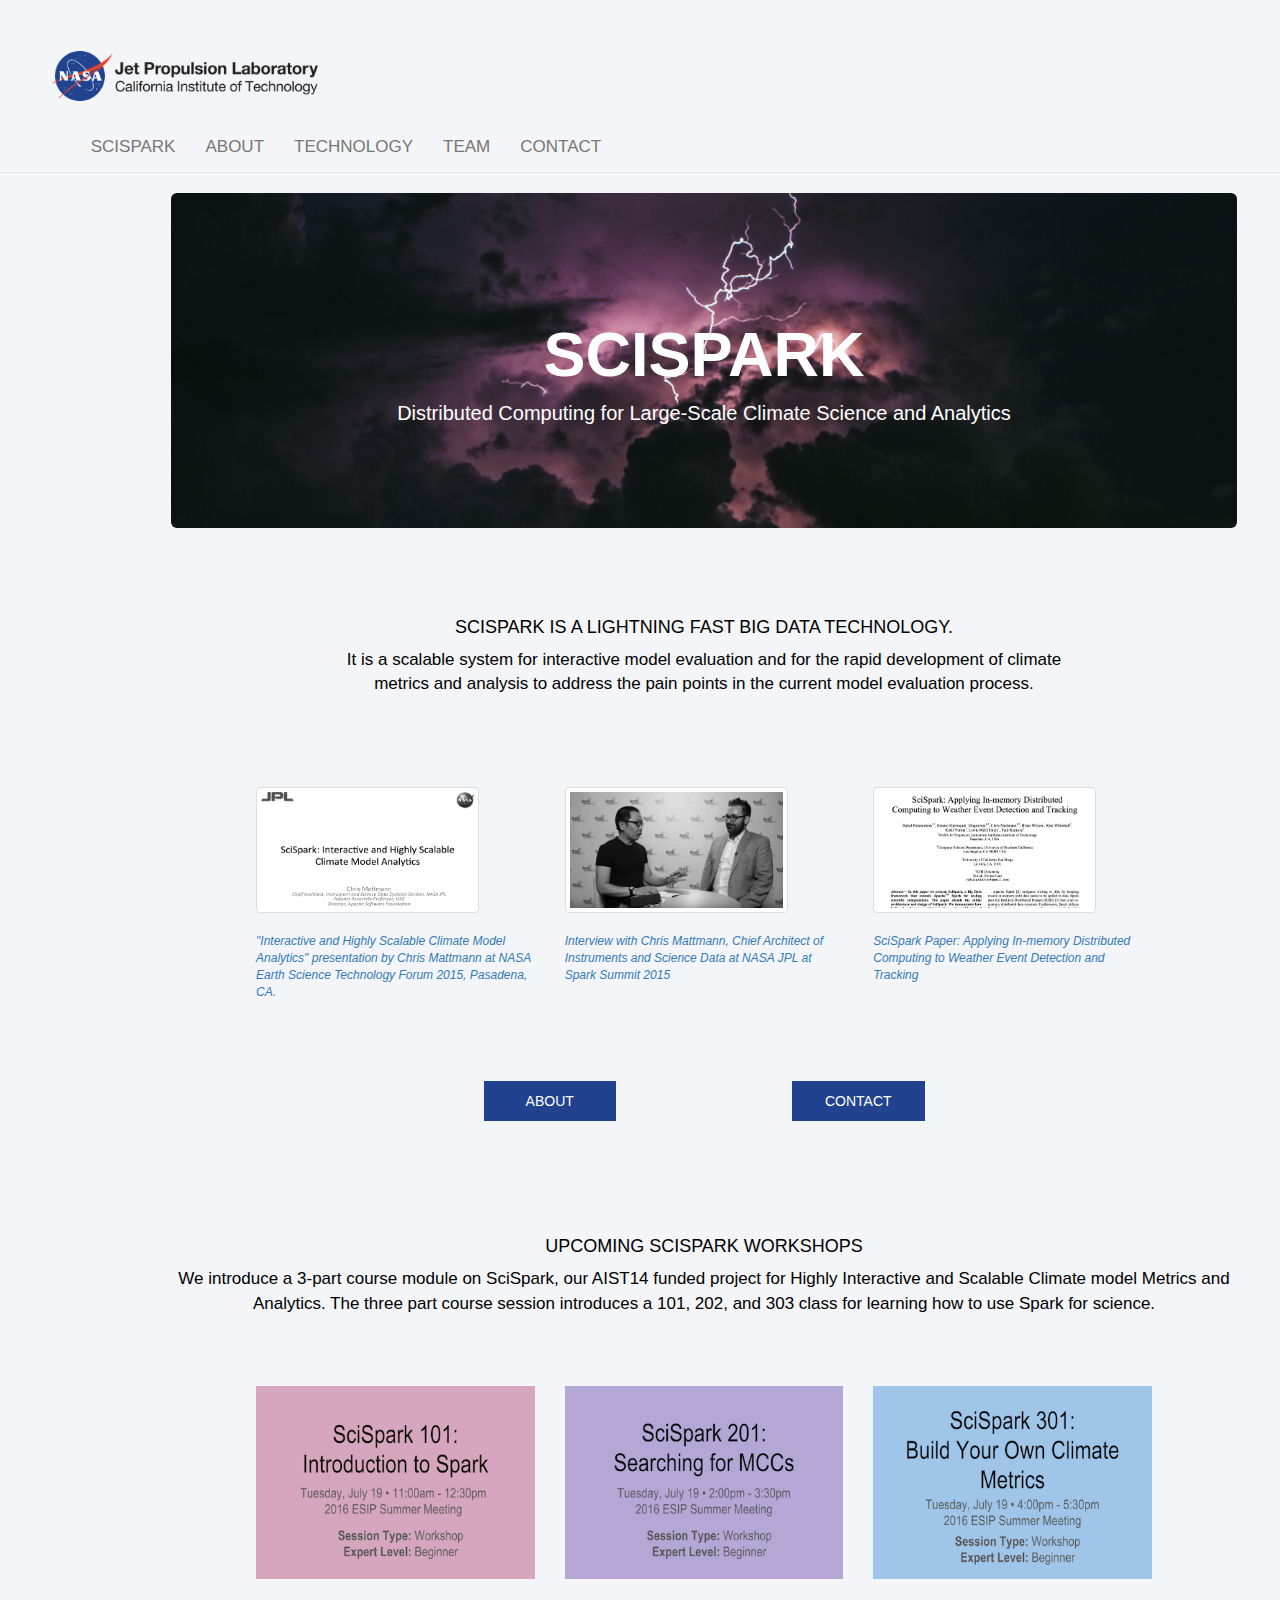
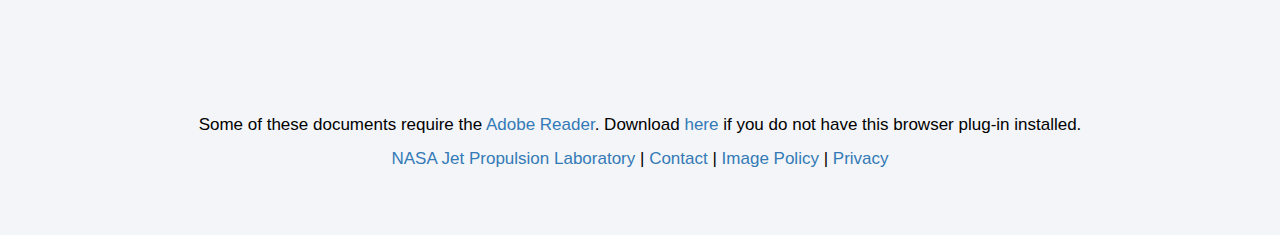
<file: index.html>
<!DOCTYPE html>
<html lang="en">

    <head>
    <meta charset="utf-8">
    <meta http-equiv="X-UA-Compatible" content="IE=edge">
    <meta name="viewport" content="width=device-width, initial-scale=1">
    <!-- The above 3 meta tags *must* come first in the head; any other head content must come *after* these tags -->
    <meta name="description" content="">
    <meta name="author" content="">

    <title>SciSpark Website</title>

        <!-- Google Fonts -->

        <!-- Bootstrap core CSS -->
        <link href="bower_components/bootstrap/dist/css/bootstrap.min.css" rel="stylesheet">
        <link href="styles.css" rel="stylesheet">

        <!-- Favicon -->

  </head>

  <body>


    <a class="accessible" href="#maincontent">[Skip to Content]</a>
    <div class="navbar">
      <img class="logo" src="images/logo_nasa_trio_black.png"</img>
    </div>

    <nav class="navbar navbar-default navbar-static-top">
      <div class="container_nav">
        <ul class="nav navbar-nav">
           <li><a href="index.html">SCISPARK</a></li>
            <li><a href="about.html">ABOUT</a></li>
             <li><a href="technology.html">TECHNOLOGY</a></li>
            <li><a href="theteam.html">TEAM</a></li>
            <li><a href="contact.html">CONTACT</a></li>
        </ul>
     </div>
    </nav>


      <div class="container">
        <a name="maincontent"></a>


      <div class="container">
        <div class="jumbotron">

          <div class="container-centered">
            <h1 class="hero">SciSpark</h1>
              <p class="subtitle">
                 Distributed Computing for Large-Scale Climate Science and Analytics
              </p>
          </div>
        </div>

            <div class="container_main">
              <h2> SciSpark is a lightning fast big data technology. </h2>
              <p> It is a scalable system for interactive model evaluation and for the rapid development of climate metrics and analysis to address the pain points in the current model evaluation process.
              </p>
            </div>


          <div class="row tiles">
               <div class="col-md-4">
                 <a href="http://esto.nasa.gov/forum/estf2015/presentations/Mattmann_S1P8_ESTF2015.pdf">
                 <img class="thumbnail" src="images/presentation.jpg"</img>
                 <p class="thumbnails">
                "Interactive and Highly Scalable Climate Model Analytics" presentation by Chris Mattmann at NASA Earth Science Technology Forum 2015, Pasadena, CA.</p>
              </a>
              </div>

              <div class="col-md-4">
                <a href="https://www.youtube.com/watch?v=Q5Mr-UQU7_o">
                <img class="thumbnail" src="images/interview.jpg"</img>
               <p class="thumbnails">Interview with Chris Mattmann, Chief Architect of Instruments and Science Data at NASA JPL at Spark Summit 2015</p></a>
              </div>

              <div class="col-md-4">
                 <a href="http://geo-bigdata.github.io/2015/papers/S08216.pdf">
                 <img class="thumbnail" src="images/paper.jpg"</img>
                <p class="thumbnails">SciSpark Paper: Applying In-memory Distributed Computing to Weather Event Detection and Tracking</p> </a>
             </div>
          </div>

          <div class="container-calltoaction">
            <div class="row">
              <div class="col-md-2"></div>
                 <div class="col-md-4 button">
                    <a class="btn btn-about" href="about.html" role="button">ABOUT </a>
                 </div>
                 <div class="col-md-4">
                    <a class="btn btn-contact" href="contact.html" role="button">CONTACT</a>
                </div>
            </div>
          </div>

          <div class="second">
              <h2> Upcoming SciSpark Workshops</h2>
                  <p>We introduce a 3-part course module on SciSpark, our AIST14 funded project for Highly Interactive and Scalable Climate model Metrics and Analytics. The three part course session introduces a 101, 202, and 303 class for learning how to use Spark for science.
                  </p>
          </div>
              <div class="row tiles">
                   <div class="col-md-4">
                     <a href="http://commons.esipfed.org/node/9028">
                     <img class="thumbnail2" src="images/101.png"</img>
                  </a>
                  </div>

                  <div class="col-md-4">
                    <a href="http://commons.esipfed.org/node/9029">
                    <img class="thumbnail2" src="images/201.png"</img>
                 </a>
                  </div>

                  <div class="col-md-4">
                     <a href="http://commons.esipfed.org/node/9030">
                     <img class="thumbnail2" src="images/301.png"</img>
                   </a>
                 </div>
              </div>
      </div>
    </div>

      <footer>
          <p>Some of these documents require the <a href="http://www.adobe.com">Adobe Reader</a>. Download <a href="https://get.adobe.com/reader/">here</a> if you do not have this browser plug-in installed. </p>
        <a href="http://www.jpl.nasa.gov/">NASA Jet Propulsion Laboratory</a> |
        <a href="contact.html">Contact</a>  |
        <a href="http://www.jpl.nasa.gov/imagepolicy/">Image Policy</a> |
        <a href="http://www.jpl.nasa.gov/copyrights.php">Privacy</a>
        <script id="_fed_an_ua_tag" type="text/javascript" src="https://dap.digitalgov.gov/Universal-Federated-Analytics-Min.js?agency=NASA&subagency=SCISPARK&dclink=true&sp=search,s"></script>

     </footer>




    <!-- Bootstrap core JavaScript
    ================================================== -->
    <!-- Placed at the end of the document so the pages load faster -->
    <script src="bower_components/jquery/dist/jquery.min.js"></script>
    <script src="bower_components/bootstrap/dist/js/bootstrap.min.js"></script>
    <!-- IE10 viewport hack for Surface/desktop Windows 8 bug -->
    <!-- <script src="../../assets/js/ie10-viewport-bug-workaround.js"></script>-->

  </body>
</html>
</file>
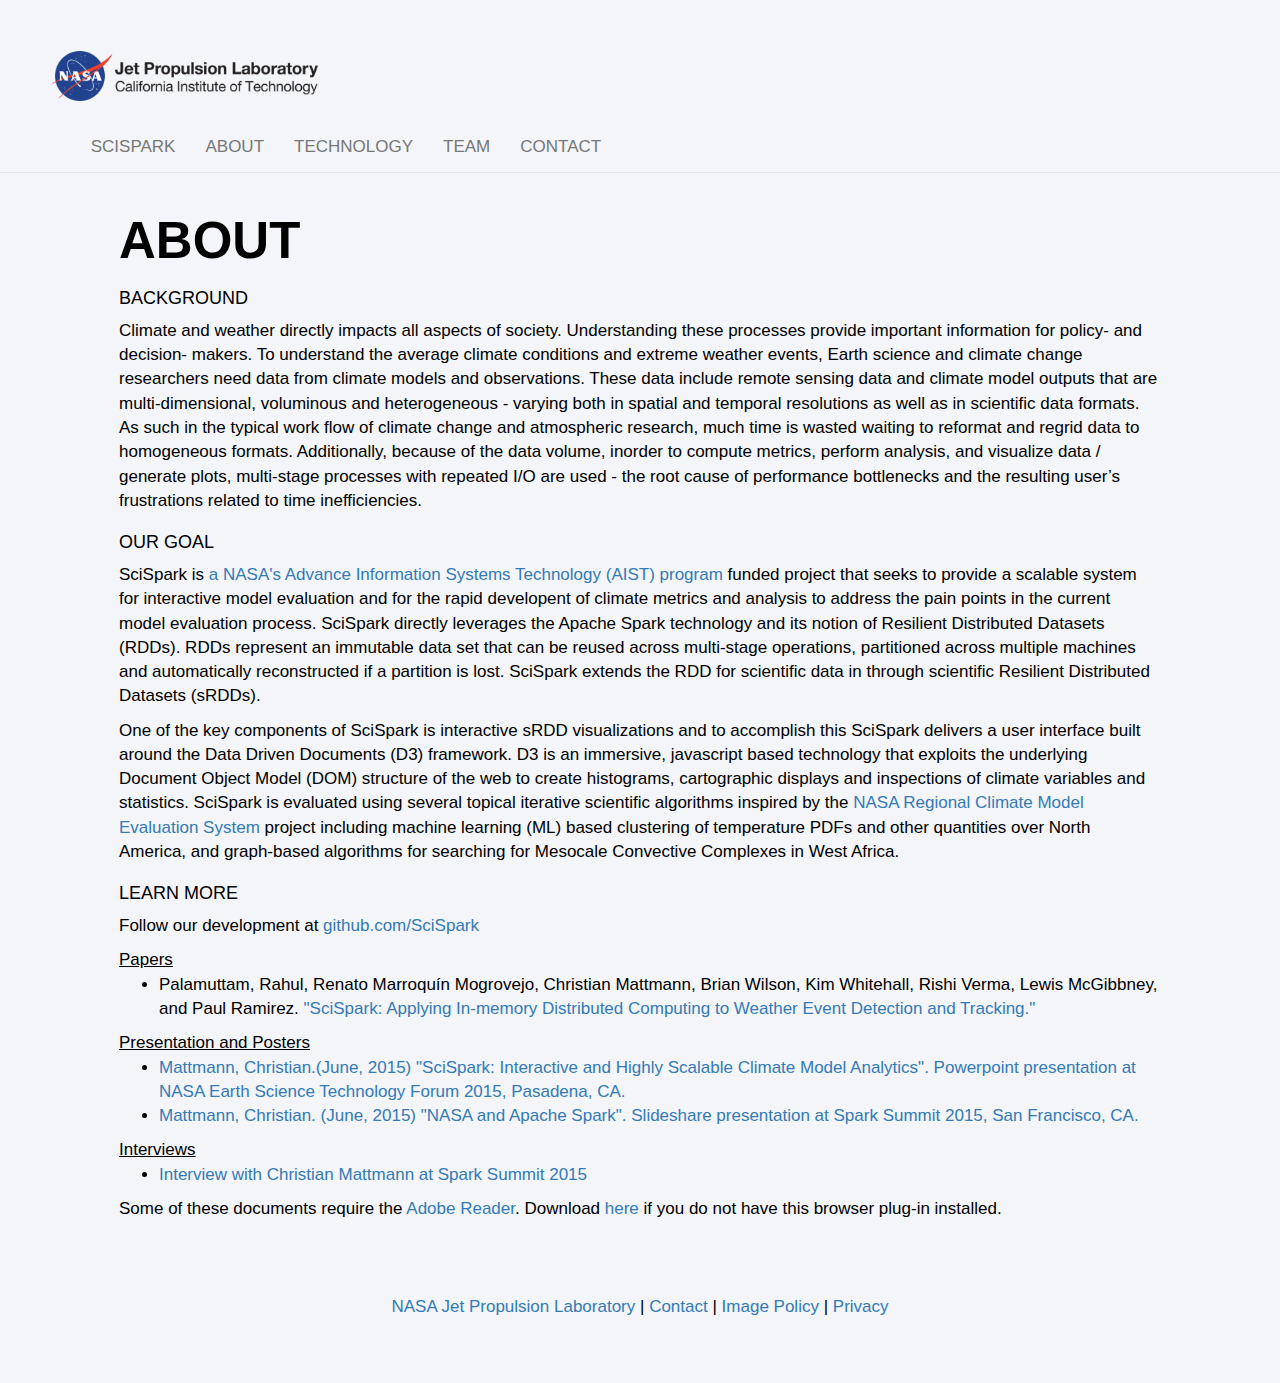
<file: about.html>
<!DOCTYPE html>
<html lang="en">
    <head>
    <meta charset="utf-8">
    <meta http-equiv="X-UA-Compatible" content="IE=edge">
    <meta name="viewport" content="width=device-width, initial-scale=1">
    <!-- The above 3 meta tags *must* come first in the head; any other head content must come *after* these tags -->
    <meta name="description" content="">
    <meta name="author" content="">

    <title>SciSpark Website</title>

    <!-- Google Fonts -->


    <!-- Bootstrap core CSS -->
    <link href="bower_components/bootstrap/dist/css/bootstrap.min.css" rel="stylesheet">
    <link href="styles.css" rel="stylesheet">
  </head>

  <body>
      <a class="accessible" href="#maincontent">[Skip to Content]</a>
    <div class="navbar">
      <img class="logo" src="images/logo_nasa_trio_black.png"</img>
    </div>

    <nav class="navbar navbar-default navbar-static-top">
      <div class="container_nav">
        <ul class="nav navbar-nav">
           <li><a href="index.html">SCISPARK</a></li>
            <li><a href="about.html">ABOUT</a></li>
             <li><a href="technology.html">TECHNOLOGY</a></li>
            <li><a href="theteam.html">TEAM</a></li>
            <li><a href="contact.html">CONTACT</a></li>
        </ul>
     </div>
    </nav>

        <div class="container">
        <a name="maincontent"></a>
        <h1>About</h1>

        <h2>Background</h2>
        <p>Climate and weather directly impacts all aspects of society. Understanding these processes provide important information for policy- and decision- makers. To understand the average climate conditions and extreme weather events, Earth science and climate change researchers need data from climate models and observations. These data include remote sensing data and climate model outputs that are multi-dimensional, voluminous and heterogeneous -  varying both in spatial and temporal resolutions as well as in scientific data formats. As such in the typical work flow of climate change and atmospheric research, much time is wasted waiting to reformat and regrid data to homogeneous formats. Additionally, because of the data volume, inorder to compute metrics, perform analysis, and visualize data / generate plots, multi-stage processes with repeated I/O are used - the root cause of performance bottlenecks and the resulting user’s frustrations related to time inefficiencies.</p>

        <h2>Our Goal</h2>
        <p>SciSpark is <a href="http://esto.nasa.gov/files/solicitations/AIST_14/ROSES2014_AIST_A41_awards.html#mattmann">a NASA's Advance Information Systems Technology (AIST) program</a> funded project that seeks to provide a scalable system for interactive model evaluation and for the rapid developent of climate metrics and analysis to address the pain points in the current model evaluation process. SciSpark directly leverages the Apache Spark technology and its notion of Resilient Distributed Datasets (RDDs). RDDs represent an immutable data set that can be reused across multi-stage operations, partitioned across multiple machines and automatically reconstructed if a partition is lost. SciSpark extends the RDD for scientific data in through scientific Resilient Distributed Datasets (sRDDs).</p>
        <p>One of the key components of SciSpark is interactive sRDD visualizations and to accomplish this SciSpark delivers a user interface built around the Data Driven Documents (D3) framework. D3 is an immersive, javascript based technology that exploits the underlying Document Object Model (DOM) structure of the web to create histograms, cartographic displays and inspections of climate variables and statistics. SciSpark is evaluated using several topical iterative scientific algorithms inspired by the <a href="https://rcmes.jpl.nasa.gov/"> NASA Regional Climate Model Evaluation System</a> project including machine learning (ML) based clustering of temperature PDFs and other quantities over North America, and graph-based algorithms for searching for Mesocale Convective Complexes in West Africa. </p>

          <h2>Learn More</h2>
          <p> Follow our development at <a href="https://github.com/SciSpark"> github.com/SciSpark </a></p>
          <u>Papers</u>
          <ul>
            <li>Palamuttam, Rahul, Renato Marroquín Mogrovejo, Christian Mattmann, Brian Wilson, Kim Whitehall, Rishi Verma, Lewis McGibbney, and Paul Ramirez.<a href="http://geo-bigdata.github.io/2015/papers/S08216.pdf">  "SciSpark: Applying In-memory Distributed Computing to Weather Event Detection and Tracking."</a>
            </li>
          </ul>
          <u>Presentation and Posters</u>
          <ul>
            <li><a href="http://esto.nasa.gov/forum/estf2015/presentations/Mattmann_S1P8_ESTF2015.pdf"> Mattmann, Christian.(June, 2015) "SciSpark: Interactive and Highly Scalable Climate Model Analytics". Powerpoint presentation at NASA Earth Science Technology Forum 2015, Pasadena, CA.</a>
            </li>

            <li><a href="http://www.slideshare.net/SparkSummit/spark-at-nasajplchris-mattmann"> Mattmann, Christian. (June, 2015) "NASA and Apache Spark". Slideshare presentation at Spark Summit 2015, San Francisco, CA. </a>
            </li>
          </ul>

          <u>Interviews</u>
          <ul>
            <li><a href="https://www.youtube.com/watch?v=Q5Mr-UQU7_o"> Interview with Christian Mattmann at Spark Summit 2015 </a>
            </li>


          </ul>

            <p>Some of these documents require the <a href="http://www.adobe.com">Adobe Reader</a>. Download <a href="https://get.adobe.com/reader/">here</a> if you do not have this browser plug-in installed. </p>
        </div>



            <footer>
              <a href="http://www.jpl.nasa.gov/">NASA Jet Propulsion Laboratory</a> |
              <a href="contact.html">Contact</a> |
              <a href="http://www.jpl.nasa.gov/imagepolicy/">Image Policy</a> |
              <a href="http://www.jpl.nasa.gov/copyrights.php">Privacy</a>
           </footer>





    <!-- Bootstrap core JavaScript
    ================================================== -->
    <!-- Placed at the end of the document so the pages load faster -->
    <script src="bower_components/jquery/dist/jquery.min.js"></script>
    <script src="bower_components/bootstrap/dist/js/bootstrap.min.js"></script>
    <!-- IE10 viewport hack for Surface/desktop Windows 8 bug -->
    <!-- <script src="../../assets/js/ie10-viewport-bug-workaround.js"></script>-->
  </body>
</html>
</file>
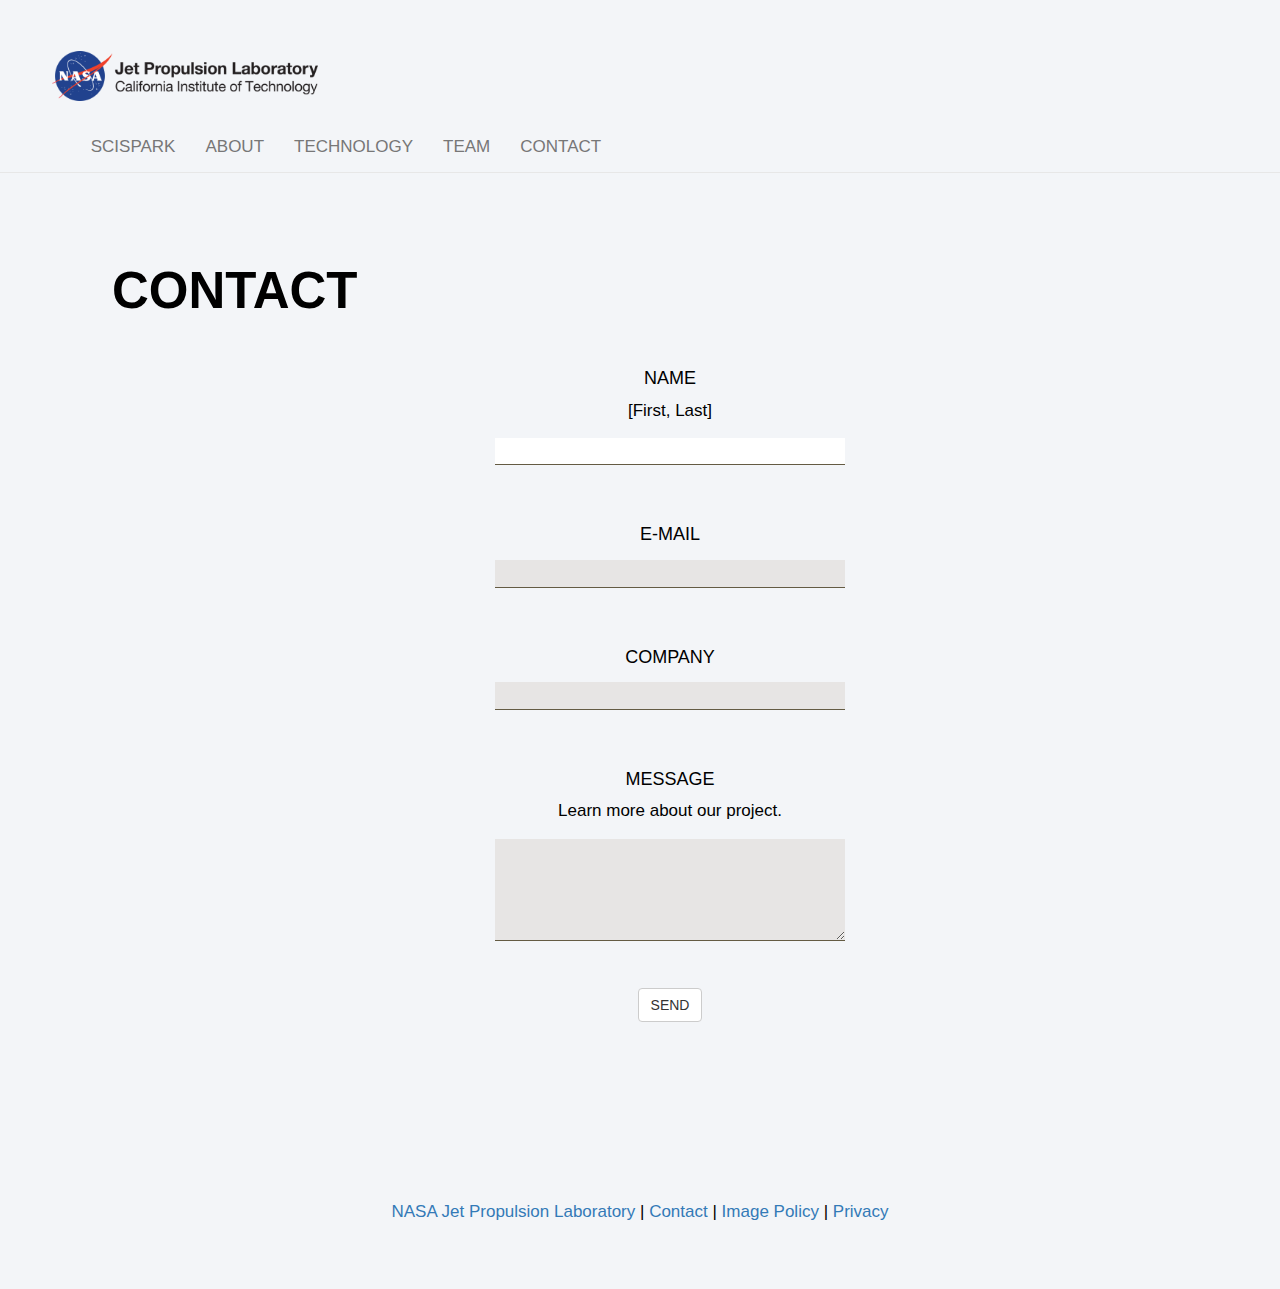
<file: contact.html>
<!DOCTYPE html>
<html lang="en">
 <head>
    <meta charset="utf-8">
    <meta http-equiv="X-UA-Compatible" content="IE=edge">
    <meta name="viewport" content="width=device-width, initial-scale=1">
    <!-- The above 3 meta tags *must* come first in the head; any other head content must come *after* these tags -->
    <meta name="description" content="">
    <meta name="author" content="">

    <title>SciSpark Website</title>

    <!-- Google Fonts -->

    <!-- Bootstrap core CSS -->
    <link href="bower_components/bootstrap/dist/css/bootstrap.min.css" rel="stylesheet">

    <link href="styles.css" rel="stylesheet">
  </head>

  <body>

    <a class="accessible" href="#maincontent">[Skip to Content]</a>

    <div class="navbar">
      <img class="logo" src="images/logo_nasa_trio_black.png"</img>
    </div>

    <nav class="navbar navbar-default navbar-static-top">
      <div class="container_nav">
        <ul class="nav navbar-nav">
           <li><a href="index.html">SCISPARK</a></li>
            <li><a href="about.html">ABOUT</a></li>
             <li><a href="technology.html">TECHNOLOGY</a></li>
            <li><a href="theteam.html">TEAM</a></li>
            <li><a href="contact.html">CONTACT</a></li>
        </ul>
     </div>
    </nav>

<div class="row">
 <div class="col-md-6">

    <div class="container">
    <a name="maincontent"></a>

    <h1>Contact</h1>

    <form method="post" action="mailto:scispark-team@jpl.nasa.gov" id="ContactForm">

      <div>
        <label for="name"> <h2>NAME</h2><p> [First, Last]</p></label> <br>
        <input class="name" type="text" name="name" id="name" rows="2" required>
      </div>

      <div>
        <label for="email"> <h2>E-MAIL</h2></label><br>
        <input class="email" type="email" name="email" id="email" rows="2">
      </div>

      <div>
        <label for="company"> <h2>COMPANY</h2></label><br>
        <input class="company" type="company" name="company" id="company" rows="2">
      </div>

      <div>
        <label for="messages"> <h2>MESSAGE</h2> <p> Learn more about our project.</p></label><br>
        <textarea name="messages" id="messages" rows="4"> </textarea>
      </div>

      <div class="send">
        <input class="btn btn-default" type="submit" value="SEND">
      </div>
    </form>
    </div>
  </div>
    </div>
  </div>

    <br>

      <footer>
        <a href="http://www.jpl.nasa.gov/">NASA Jet Propulsion Laboratory</a> |
        <a href="contact.html">Contact</a>  |
        <a href="http://www.jpl.nasa.gov/imagepolicy/">Image Policy</a> |
        <a href="http://www.jpl.nasa.gov/copyrights.php">Privacy</a>
     </footer>



    <!-- Bootstrap core JavaScript
    ================================================== -->
    <!-- Placed at the end of the document so the pages load faster -->
    <script src="bower_components/jquery/dist/jquery.min.js"></script>
    <script src="bower_components/bootstrap/dist/js/bootstrap.min.js"></script>
    <!-- IE10 viewport hack for Surface/desktop Windows 8 bug -->
    <!-- <script src="../../assets/js/ie10-viewport-bug-workaround.js"></script>-->
  </body>
</html>
</file>
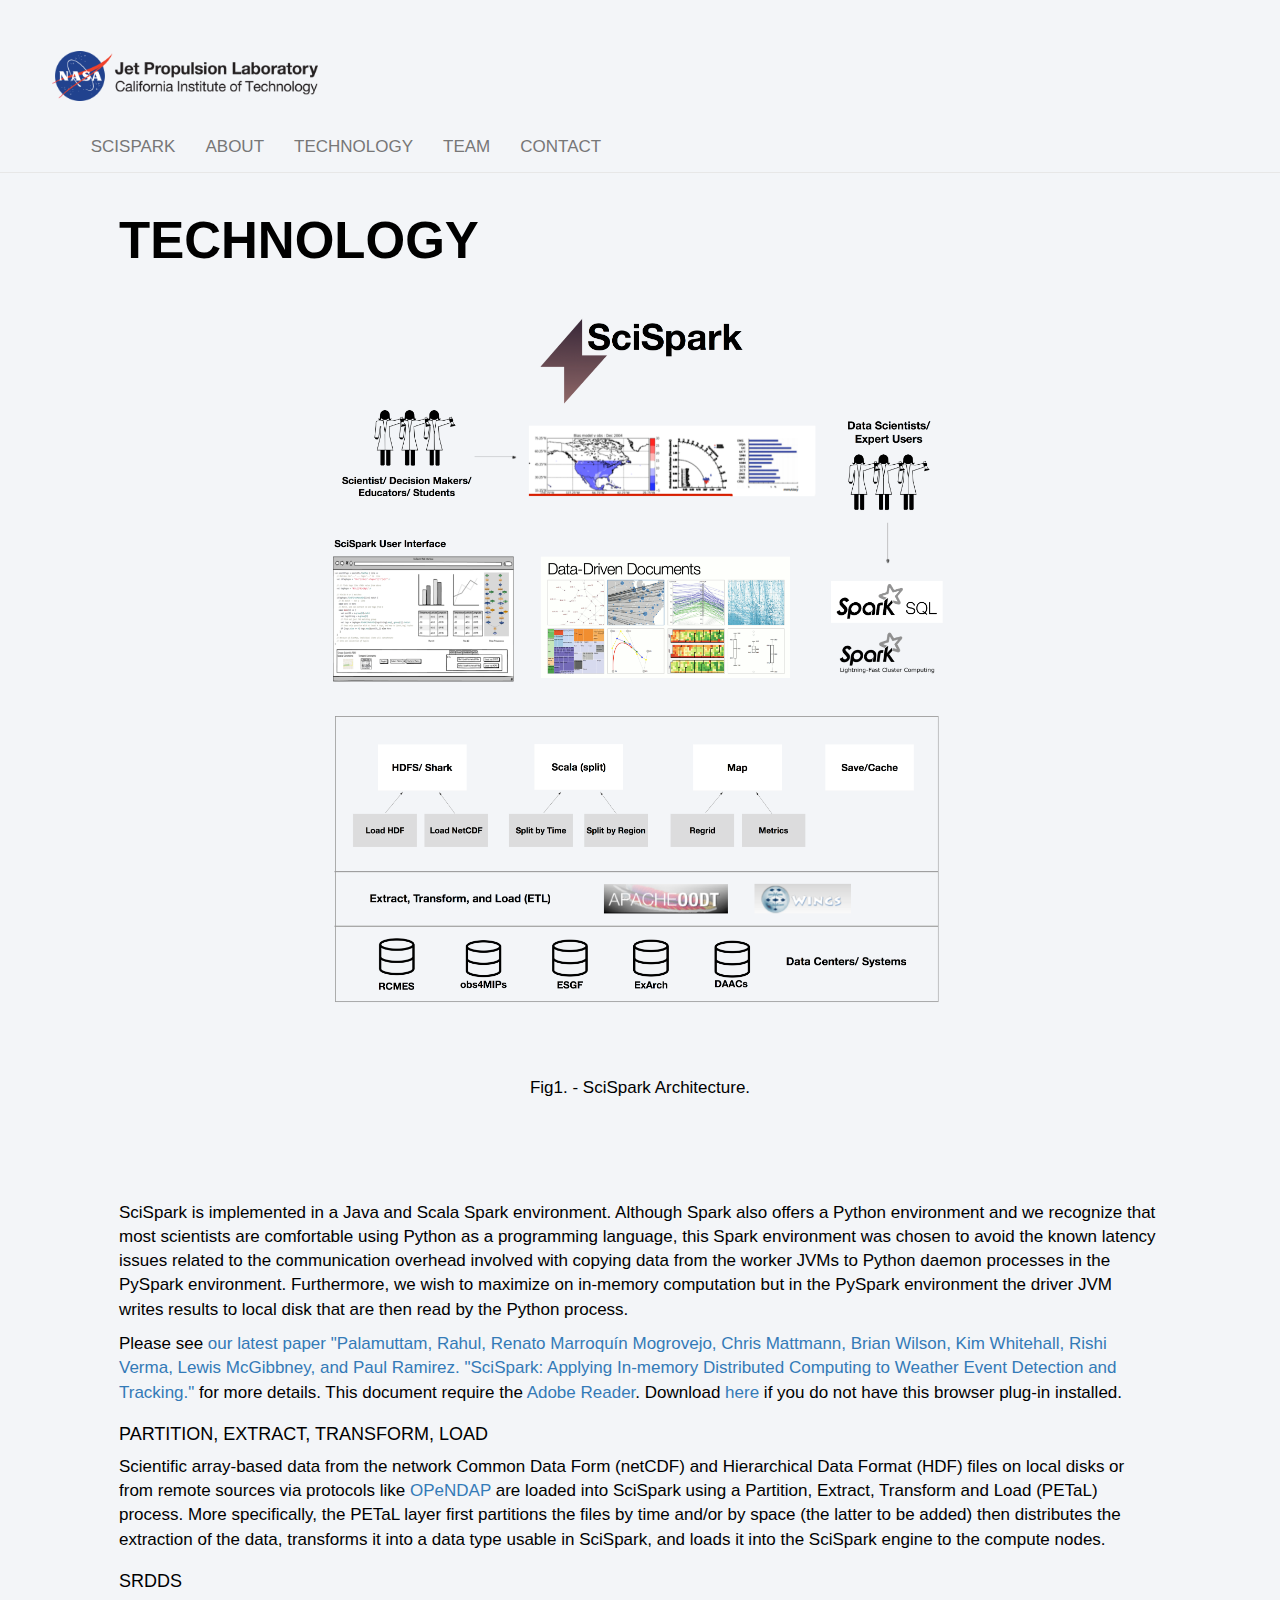
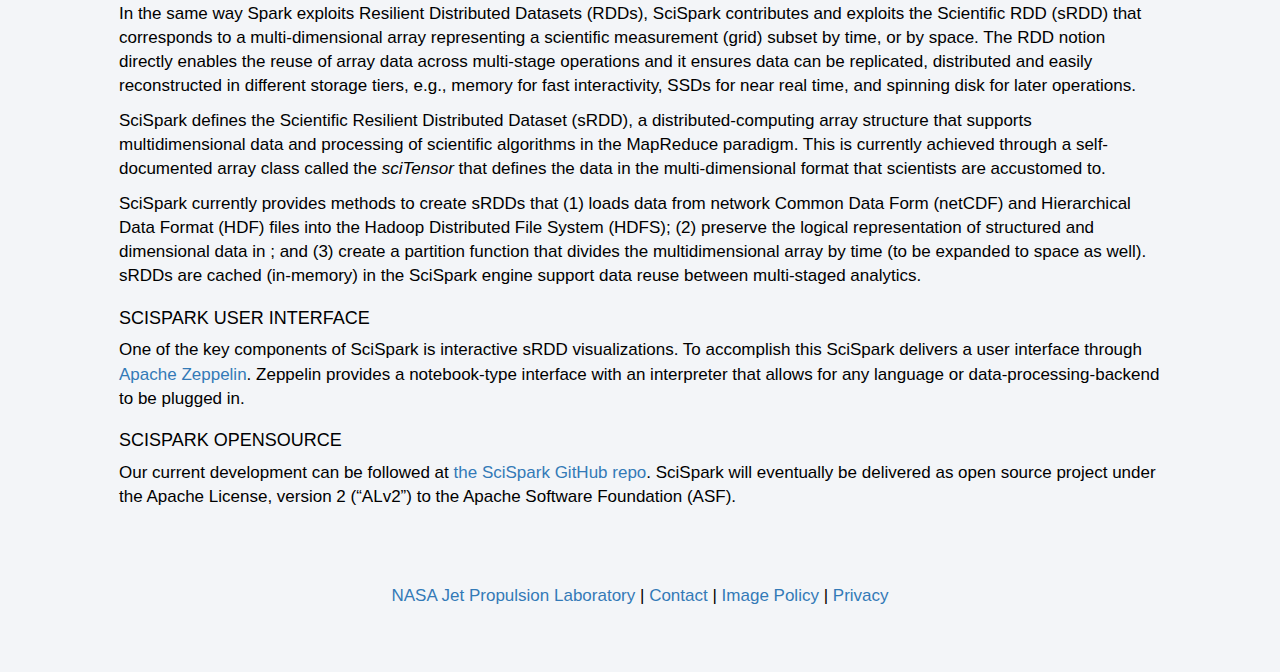
<file: technology.html>
<!DOCTYPE html>
<html lang="en">

    <head>
    <meta charset="utf-8">
    <meta http-equiv="X-UA-Compatible" content="IE=edge">
    <meta name="viewport" content="width=device-width, initial-scale=1">
    <!-- The above 3 meta tags *must* come first in the head; any other head content must come *after* these tags -->
    <meta name="description" content="">
    <meta name="author" content="">

    <title>SciSpark Website</title>

        <!-- Google Fonts -->

        <!-- Bootstrap core CSS -->
        <link href="bower_components/bootstrap/dist/css/bootstrap.min.css" rel="stylesheet">
        <link href="styles.css" rel="stylesheet">

        <!-- Favicon -->

  </head>

  <body>
      <a class="accessible" href="#maincontent">[Skip to Content]</a>
    <div class="navbar">
      <img class="logo" src="images/logo_nasa_trio_black.png"</img>
    </div>

    <nav class="navbar navbar-default navbar-static-top">
      <div class="container_nav">
        <ul class="nav navbar-nav">
           <li><a href="index.html">SCISPARK</a></li>
            <li><a href="about.html">ABOUT</a></li>
             <li><a href="technology.html">TECHNOLOGY</a></li>
            <li><a href="theteam.html">TEAM</a></li>
            <li><a href="contact.html">CONTACT</a></li>
        </ul>
     </div>
    </nav>

      <div class="container">
      <a name="maincontent"></a>

        <h1>Technology </h1>

        <div class="container_diagram">
         <img class="diagram" src="images/SciSparkDiagram.png">
         <figcaption>Fig1. - SciSpark Architecture.</figcaption>
        </div>


        <p class="test">SciSpark is implemented in a Java and Scala Spark environment. Although Spark also offers a Python environment and we recognize that most scientists are comfortable using Python as a programming language, this Spark environment was chosen to avoid the known latency issues related to the communication overhead involved with copying data from the worker JVMs to Python daemon processes in the PySpark environment. Furthermore, we wish to maximize on in-memory computation but in the PySpark environment the driver JVM writes results to local disk that are then read by the Python process. </p>
        <p>Please see <a href=" http://geo-bigdata.github.io/2015/papers/S08216.pdf">our latest paper "Palamuttam, Rahul, Renato Marroquín Mogrovejo, Chris Mattmann, Brian Wilson, Kim Whitehall, Rishi Verma, Lewis McGibbney, and Paul Ramirez. "SciSpark: Applying In-memory Distributed Computing to Weather Event Detection and Tracking."</a> for more details. This document require the <a href="http://www.adobe.com">Adobe Reader</a>. Download <a href="https://get.adobe.com/reader/">here</a> if you do not have this browser plug-in installed. </p>

        <h2>Partition, Extract, Transform, Load</h2>
        <p>Scientific array-based data from the network Common Data Form (netCDF) and Hierarchical Data Format (HDF) files on local disks or from remote sources via protocols like <a href="http://www.opendap.org/">OPeNDAP</a> are loaded into SciSpark using a Partition, Extract, Transform and Load (PETaL) process. More specifically, the PETaL layer first partitions the files by time and/or by space (the latter to be added) then distributes the extraction of the data, transforms it into a data type usable in SciSpark, and loads it into the SciSpark engine to the compute nodes.</p>

        <h2>sRDDs</h2>
        <p>In the same way Spark exploits Resilient Distributed Datasets (RDDs), SciSpark contributes and exploits the Scientific RDD (sRDD) that corresponds to a multi-dimensional array representing a scientific measurement (grid) subset by time, or by space. The RDD notion directly enables the reuse of array data across multi-stage operations and it ensures data can be replicated, distributed and easily reconstructed in different storage tiers, e.g., memory for fast interactivity, SSDs for near real time, and spinning disk for later operations.</p>
        <p>SciSpark defines the Scientific Resilient Distributed Dataset (sRDD), a distributed-computing array structure that supports multidimensional data and processing of scientific algorithms in the MapReduce paradigm. This is currently achieved through a self-documented array class called the <i> sciTensor </i> that defines the data in the multi-dimensional format that scientists are accustomed to.
        <p>SciSpark currently provides methods to create sRDDs that (1) loads data from network Common Data Form (netCDF) and Hierarchical Data Format (HDF) files into the Hadoop Distributed File System (HDFS); (2) preserve the logical representation of structured and dimensional data in ; and (3) create a partition function that divides the multidimensional array by time (to be expanded to space as well).  sRDDs are cached (in-memory) in the SciSpark engine support data reuse between multi-staged analytics.</p>

        <h2>SciSpark User Interface</h2>
        <p>One of the key components of SciSpark is interactive sRDD visualizations. To accomplish
        this SciSpark delivers a user interface through <a href="https://zeppelin.incubator.apache.org/">Apache Zeppelin</a>. Zeppelin provides a notebook-type interface with an interpreter that allows for any language or data-processing-backend to be plugged in. </p>

        <h2>SciSpark OpenSource</h2>
        <p>Our current development can be followed at <a href="https://github.com/SciSpark">the SciSpark GitHub repo</a>. SciSpark will eventually be delivered as open source project under the Apache License, version 2 (“ALv2”) to the Apache Software Foundation (ASF).</p>
      </div>

      <footer>
        <a href="http://www.jpl.nasa.gov/">NASA Jet Propulsion Laboratory</a> |
        <a href="contact.html">Contact</a>  |
        <a href="http://www.jpl.nasa.gov/imagepolicy/">Image Policy</a> |
        <a href="http://www.jpl.nasa.gov/copyrights.php">Privacy</a>
     </footer>


    <!-- Bootstrap core JavaScript
    ================================================== -->
    <!-- Placed at the end of the document so the pages load faster -->
    <script src="bower_components/jquery/dist/jquery.min.js"></script>
    <script src="bower_components/bootstrap/dist/js/bootstrap.min.js"></script>
    <!-- IE10 viewport hack for Surface/desktop Windows 8 bug -->
    <!-- <script src="../../assets/js/ie10-viewport-bug-workaround.js"></script>-->
  </body>
</html>
</file>
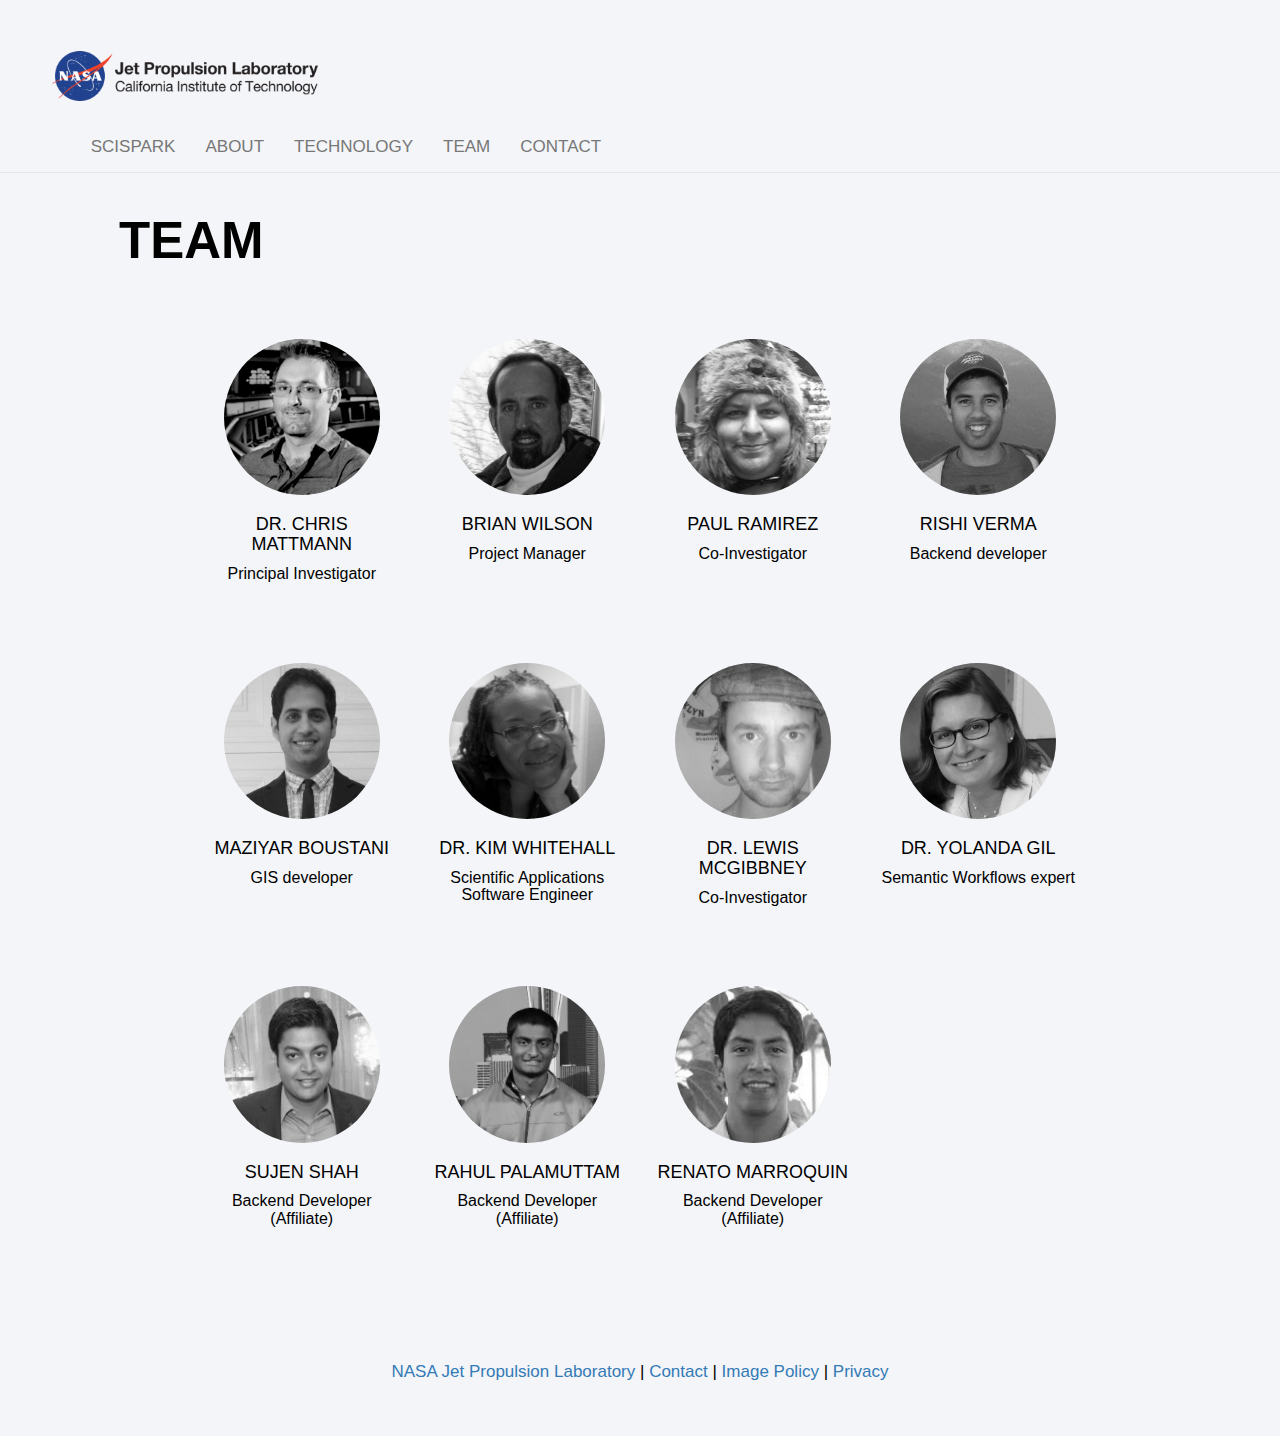
<file: theteam.html>
<!DOCTYPE html>
<html lang="en">
    <head>
    <meta charset="utf-8">
    <meta http-equiv="X-UA-Compatible" content="IE=edge">
    <meta name="viewport" content="width=device-width, initial-scale=1">
    <!-- The above 3 meta tags *must* come first in the head; any other head content must come *after* these tags -->
    <meta name="description" content="">
    <meta name="author" content="">

    <title>Scispark Website</title>

    <!-- Google Fonts -->

    <!-- Bootstrap core CSS -->
    <link href="bower_components/bootstrap/dist/css/bootstrap.min.css" rel="stylesheet">
    <link href="styles.css" rel="stylesheet">
  </head>

  <body>

    <a class="accessible" href="#maincontent">[Skip to Content]</a>

    <div class="navbar">
      <img class="logo" src="images/logo_nasa_trio_black.png"</img>
    </div>

    <nav class="navbar navbar-default navbar-static-top">
      <div class="container_nav">
        <ul class="nav navbar-nav">
           <li><a href="index.html">SCISPARK</a></li>
            <li><a href="about.html">ABOUT</a></li>
             <li><a href="technology.html">TECHNOLOGY</a></li>
            <li><a href="theteam.html">TEAM</a></li>
            <li><a href="contact.html">CONTACT</a></li>
        </ul>
     </div>
    </nav>


    <div class="container">
      <a name="maincontent"></a>
       <h1>Team</h1>

        <div class="row">
          <div class="col-xs-12 col-sm-3">
            <div class="caption">
              <img class="circular" src="images/chrismattmann.jpg" alt="">
              <h2>
              Dr. Chris Mattmann
              </h2>
              <h4>Principal Investigator</h4>
          </div>
          </div>

          <div class="col-xs-12 col-sm-3">
            <div class="caption">
              <img class="circular" src="images/brianwilson.jpg" alt="">
              <h2>
              Brian Wilson
              </h2>
              <h4>Project Manager </h4>
            </div>
          </div>

          <!-- Add the extra clearfix for only the required viewport -->
          <div class="clearfix visible-xs-block"></div>

          <div class="col-xs-12 col-sm-3">
            <div class="caption">
              <img class="circular" src="images/paulramirez.jpg" alt="">
              <h2>
              Paul Ramirez
              </h2>
              <h4>Co-Investigator</h4>
          </div>
          </div>

          <div class="col-xs-12 col-sm-3">
            <div class="caption">
              <img class="circular" src="images/rishi_verma.jpg" alt="">
              <h2>
              Rishi Verma
              </h2>
              <h4>Backend developer</h4>
            </div>
          </div>

        </div>

         <div class="row">
          <div class="col-xs-12 col-sm-3">
            <div class="caption">
              <img class="circular" src="images/maziyarboustani.jpg" alt="">
              <h2>
              Maziyar Boustani
              </h2>
              <h4>GIS developer</h4>
          </div>
          </div>

          <div class="col-xs-12 col-sm-3">
            <div class="caption">
              <img class="circular" src="images/kimwhitehall.jpg" alt="">
              <h2>
              Dr. Kim Whitehall
              </h2>
              <h4>Scientific Applications Software Engineer</h4>
            </div>
          </div>

          <!-- Add the extra clearfix for only the required viewport -->
          <div class="clearfix visible-xs-block"></div>

          <div class="col-xs-12 col-sm-3">
            <div class="caption">
              <img class="circular" src="images/lewismcgibbney.jpg" alt="">
              <h2>
              Dr. Lewis McGibbney
              </h2>
              <h4>Co-Investigator</h4>
          </div>
          </div>

          <div class="col-xs-12 col-sm-3">
            <div class="caption">
              <img class="circular" src="images/yolandagil.jpg" alt="">
              <h2>
              Dr. Yolanda Gil
              </h2>
              <h4>Semantic Workflows expert </h4>
            </div>
          </div>

        </div> <!-- end of row div -->

         <div class="row">
          <div class="col-xs-12 col-sm-3">
            <div class="caption">
              <img class="circular" src="images/sujen_shah.jpg" alt="">
              <h2>
              Sujen Shah
              </h2>
              <h4>Backend Developer (Affiliate)</h4>
          </div>
          </div>

          <div class="col-xs-12 col-sm-3">
            <div class="caption">
              <img class="circular" src="images/rahulpalamuttam.jpg" alt="">
              <h2>
              Rahul Palamuttam
              </h2>
              <h4>Backend Developer (Affiliate)</h4>
          </div>
          </div>

           <!-- Add the extra clearfix for only the required viewport -->
          <div class="clearfix visible-xs-block"></div>

          <div class="col-xs-12 col-sm-3">
            <div class="caption">
              <img class="circular" src="images/renatomarroquin.jpg" alt="">
              <h2>
              Renato Marroquin
              </h2>
              <h4>Backend Developer (Affiliate)</h4>
          </div>
          </div>

        </div>

      <footer>
        <a href="http://www.jpl.nasa.gov/">NASA Jet Propulsion Laboratory</a> |
        <a href="contact.html">Contact</a>  |
        <a href="http://www.jpl.nasa.gov/imagepolicy/">Image Policy</a> |
        <a href="http://www.jpl.nasa.gov/copyrights.php">Privacy</a>
     </footer>



    <!-- Bootstrap core JavaScript
    ================================================== -->
    <!-- Placed at the end of the document so the pages load faster -->
    <script src="bower_components/jquery/dist/jquery.min.js"></script>
    <script src="bower_components/bootstrap/dist/js/bootstrap.min.js"></script>
    <!-- IE10 viewport hack for Surface/desktop Windows 8 bug -->
    <!-- <script src="../../assets/js/ie10-viewport-bug-workaround.js"></script>-->
  </body>
</html>
</file>
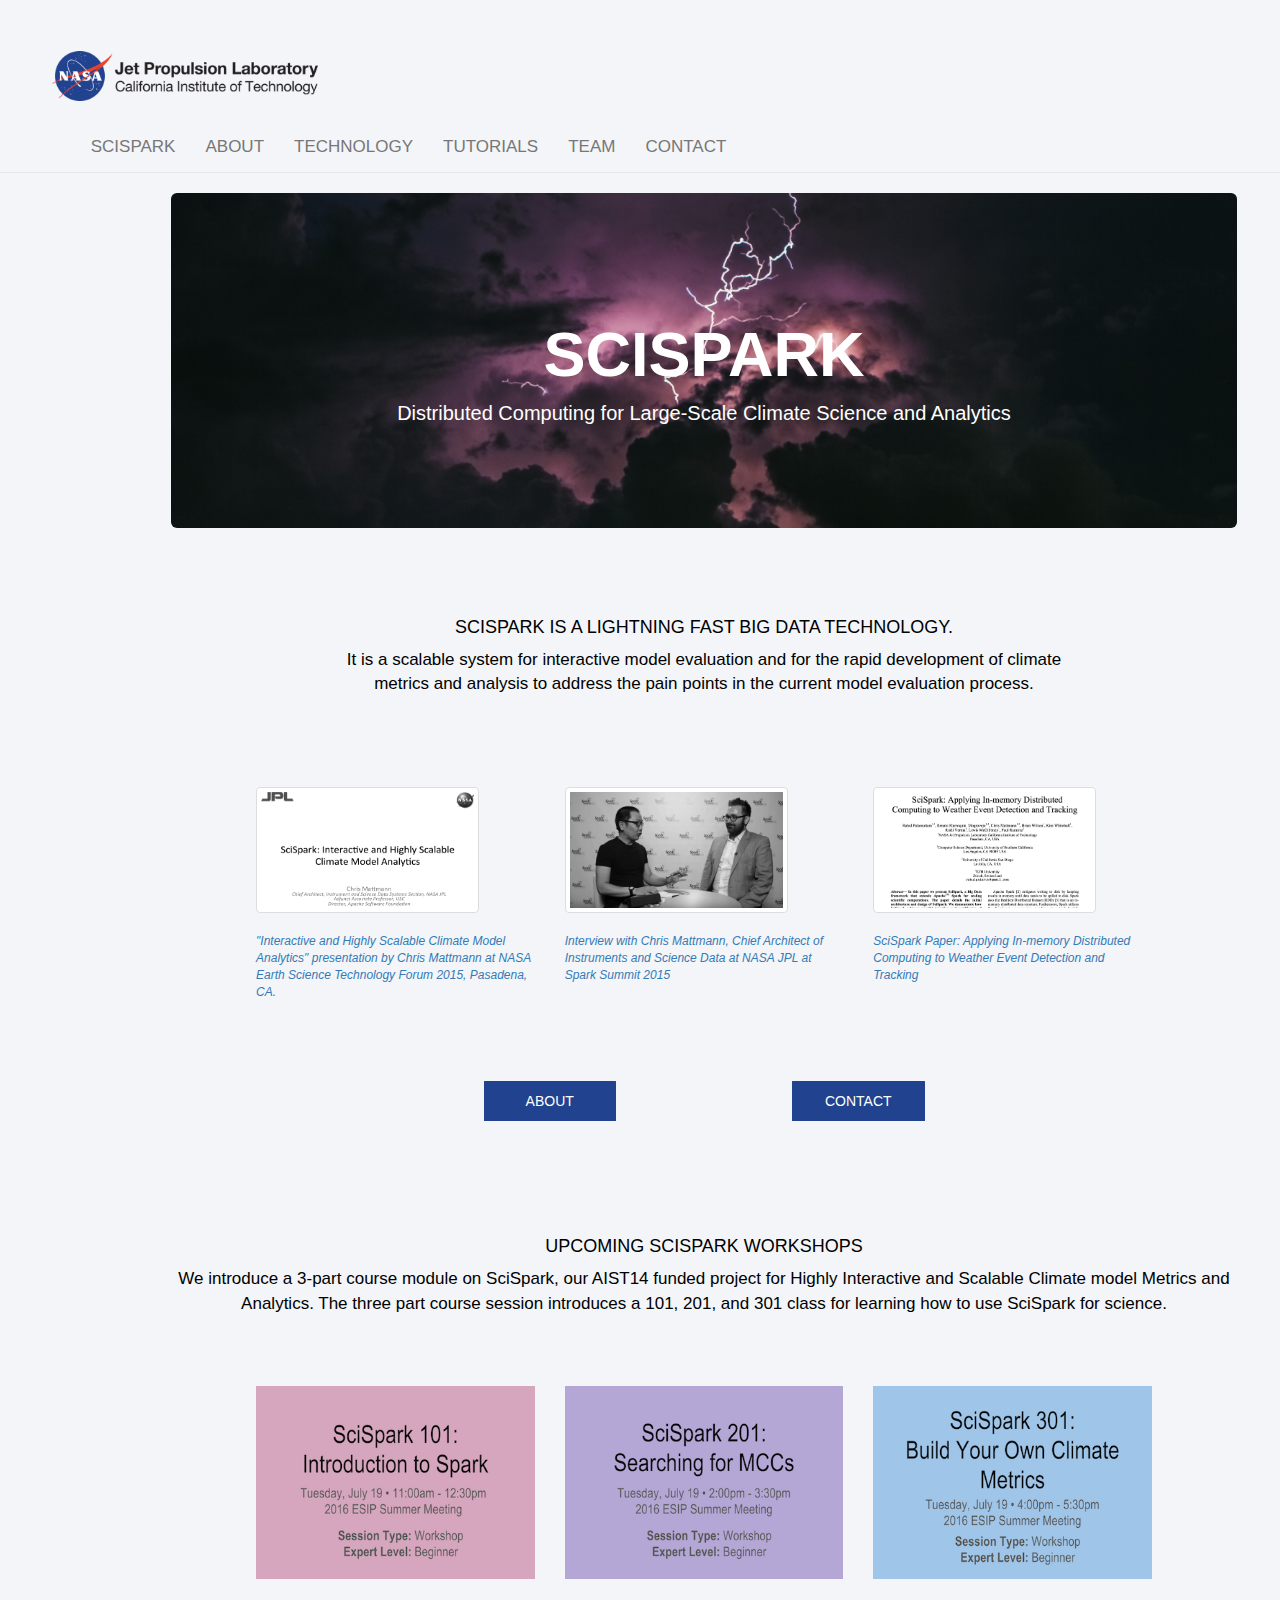
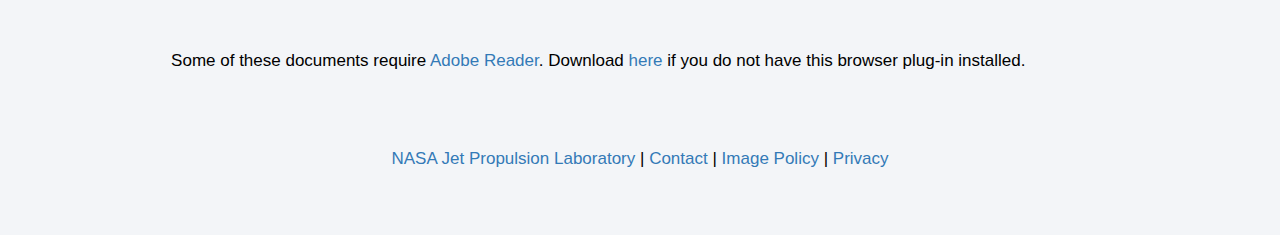
<file: tutorials.html>
<!DOCTYPE html>
<html lang="en">

    <head>
    <meta charset="utf-8">
    <meta http-equiv="X-UA-Compatible" content="IE=edge">
    <meta name="viewport" content="width=device-width, initial-scale=1">
    <!-- The above 3 meta tags *must* come first in the head; any other head content must come *after* these tags -->
    <meta name="description" content="">
    <meta name="author" content="">

    <title>SciSpark Website</title>

        <!-- Google Fonts -->

        <!-- Bootstrap core CSS -->
        <link href="bower_components/bootstrap/dist/css/bootstrap.min.css" rel="stylesheet">
        <link href="styles.css" rel="stylesheet">

        <!-- Favicon -->

        <!-- Bootstrap core JavaScript
        ================================================== -->
        <!-- Placed at the end of the document so the pages load faster -->
        <script src="bower_components/jquery/dist/jquery.min.js"></script>
        <script src="bower_components/bootstrap/dist/js/bootstrap.min.js"></script>
        <!-- IE10 viewport hack for Surface/desktop Windows 8 bug -->
        <!-- <script src="../../assets/js/ie10-viewport-bug-workaround.js"></script>-->

        <script>
        $(function(){
          $("#header").load("header.html");
          $("#footer").load("footer.html");
        });
        </script>

  </head>

  <body>


    <a class="accessible" href="#maincontent">[Skip to Content]</a>

    <!-- Note: header content is in header.html and pulled in by jquery script in the head -->
    <div id="header"></div>


      <div class="container">
        <a name="maincontent"></a>


      <div class="container">
        <div class="jumbotron">

          <div class="container-centered">
            <h1 class="hero">SciSpark</h1>
              <p class="subtitle">
                 Distributed Computing for Large-Scale Climate Science and Analytics
              </p>
          </div>
        </div>

            <div class="container_main">
              <h2> SciSpark is a lightning fast big data technology. </h2>
              <p> It is a scalable system for interactive model evaluation and for the rapid development of climate metrics and analysis to address the pain points in the current model evaluation process.
              </p>
            </div>


          <div class="row tiles">
               <div class="col-md-4">
                 <a href="http://esto.nasa.gov/forum/estf2015/presentations/Mattmann_S1P8_ESTF2015.pdf">
                 <img class="thumbnail" src="images/presentation.jpg" alt="Thumbnail image of ESTF presentation"</img>
                 <p class="thumbnails">
                "Interactive and Highly Scalable Climate Model Analytics" presentation by Chris Mattmann at NASA Earth Science Technology Forum 2015, Pasadena, CA.</p>
              </a>
              </div>

              <div class="col-md-4">
                <a href="https://www.youtube.com/watch?v=Q5Mr-UQU7_o">
                <img class="thumbnail" src="images/interview.jpg" alt="Thumbnail image of interview"</img>
               <p class="thumbnails">Interview with Chris Mattmann, Chief Architect of Instruments and Science Data at NASA JPL at Spark Summit 2015</p></a>
              </div>

              <div class="col-md-4">
                 <a href="http://geo-bigdata.github.io/2015/papers/S08216.pdf">
                 <img class="thumbnail" src="images/paper.jpg" alt="Thumbnail image of paper"</img>
                <p class="thumbnails">SciSpark Paper: Applying In-memory Distributed Computing to Weather Event Detection and Tracking</p> </a>
             </div>
          </div>

          <div class="container-calltoaction">
            <div class="row">
              <div class="col-md-2"></div>
                 <div class="col-md-4 button">
                    <a class="btn btn-about" href="about.html" role="button">ABOUT </a>
                 </div>
                 <div class="col-md-4">
                    <a class="btn btn-contact" href="contact.html" role="button">CONTACT</a>
                </div>
            </div>
          </div>

          <div class="second">
              <h2> Upcoming SciSpark Workshops</h2>
                  <p>We introduce a 3-part course module on SciSpark, our AIST14 funded project for Highly Interactive and Scalable Climate model Metrics and Analytics. The three part course session introduces a 101, 201, and 301 class for learning how to use SciSpark for science.
                  </p>
          </div>
              <div class="row tiles">
                   <div class="col-md-4">
                     <a href="http://commons.esipfed.org/node/9028">
                     <img class="thumbnail2" src="images/101.png"</img>
                  </a>
                  </div>

                  <div class="col-md-4">
                    <a href="http://commons.esipfed.org/node/9029">
                    <img class="thumbnail2" src="images/201.png"</img>
                 </a>
                  </div>

                  <div class="col-md-4">
                     <a href="http://commons.esipfed.org/node/9030">
                     <img class="thumbnail2" src="images/301.png"</img>
                   </a>
                 </div>
              </div>
              <p>Some of these documents require <a href="http://www.adobe.com">Adobe Reader</a>. Download <a href="https://get.adobe.com/reader/">here</a> if you do not have this browser plug-in installed. </p>

      </div>
    </div>

    <!-- Note: footer content is in footer.html and pulled in by jquery script in the head -->
    <div id="footer"></div>

  </body>
</html>
</file>
<file: styles.css>
/*Project:  Scispark Website
Version:  1
Last change:  11/15/2015
Assigned to:  Lauren Wong
Primary use:  Information*/

/*Styling Global Pages*/

  html {
    background-color: #F3F5F8;
  }

  body {
    padding-top: 50px;
    font-family: "Helvetica Neue",Helvetica,Arial,sans-serif;
    font-weight: 200;
    background-color: #F3F5F8;
    color: black;
    font-size: 1.7em;
  }

  h1{
    font-size: 3em;
    font-weight: bold;
    line-height: 1.1em;
    text-transform: uppercase;
  }

  h1.hero{
    color: white;
  }

  img.logo {
    height: 50px;
  }

  .navbar{
    padding: 0px 0px 0px 4%;
  }

    .container_nav{
    background-color: #F3F5F8;
    padding: 0px 0px 0px 2%;
    }

    .navbar > .container .navbar-brand, .navbar > .container-fluid .navbar-brand {
      margin-left: 0px;
    }

   .navbar-nav > li > a {
      color: #3268cc;
    }

    .navbar .navbar-nav > li > a:hover {
      color: #3268cc;
    }

    nav.navbar.navbar-default.navbar-static-top{
      background-color: #F3F5F8;
      text-decoration: none;
    }

a.accessible {
position:absolute;
left:-1000px;
top:-1000px;
width:1px;
height:1px;
text-align: left;
overflow:hidden;
}

a.accessible:focus, a.accessible:active, a.accessible:hover {
position:absolute;
left:0;
top:0;
width:auto;
height:auto;
overflow:visible;
background-color:#FF3;
border: 1px dotted #000;
}

.container{
  padding-left: 5%;
  padding-right: 5%;
}

div.second{
  text-align: center;
}

footer{
  text-align: center;
}
/*Styling Home Page*/
  div.jumbotron{
    background-image: url("images/lightning3.jpg");
    background-position: center;
    background-repeat: no-repeat;
    background-size: 100%;
    padding-top: 10%;
  }

  p.subtitle {
    color: white;
    text-align: center;
    font-size: 20px;
    padding-bottom: 4%;
  }

  .container_main{
    padding: 40px 15% 10px 15%;
    text-align: center;
  }

  div.container-centered {
    text-align: center;
  }

  div.container-calltoaction{
    text-align: center;
  }

  .btn.btn-about {
    padding-left: 42px;
    padding-right: 42px;
    padding-top: 10px;
    padding-bottom: 10px;
    text-align: right;
    border-radius: .5px;
    border: none;
    background-color: #21428E;
    color: white;
    font-weight: 100;
  }

div.col-md-4.button{
  padding-bottom: 5%;
}

  .btn.btn-contact {
    padding-left: 33px;
    padding-right: 33px;
    padding-top: 10px;
    padding-bottom: 10px;
    text-align: right;
    border-radius: .5px;
    border: none;
    background-color: #21428E;
    color: white;
    font-weight: 100;
  }

  .btn.btn-default:hover{
    background-color: #3268cc;
  }

  .test{
    padding-top: 100px;
  }

  .thumbnail{
    width: 80%;
    height: 80%;
    -webkit-filter: grayscale(100%);
  }

  .thumbnail2{
    width: 100%;
    height: 100%;
  }

/*Styling About Page*/

/*Styling Technology Page*/

div.container_diagram{
  text-align: center;
}

img.diagram{
  height:100%;
  width:70%;
}

p.thumbnails{
  font-size: 12px;
  font-style: italic;
}

/*Styling The Team Page*/
  .row{
    margin:70px;
  }

  .caption{
    text-align: center;
  }

  h2{
    font-size: 18px;
    text-transform: uppercase;
  }

  h4{
    font-size: 16px;
    font-weight: 200;
  }

  .circular {
    width: 80%;
    height: 80%;
    border-radius: 150px;
    -webkit-border-radius: 150px;
    -moz-border-radius: 150px;
    -webkit-filter: grayscale(100%);
    }

/*Styling Contact Page*/
  form{
    margin: 0px auto;
    font-family: "Helvetica Neue",Helvetica,Arial,sans-serif;
  }

  form div label p{
    font-family: "Helvetica Neue",Helvetica,Arial,sans-serif;
    font-weight: 200;
    font-size: 17px;
  }

  form > div{
    padding: 20px 0px 20px 0px;
    text-align: center;
  }

  form> div label{
    width: 300px;
    display: inline-block;
    border: none;
  }

  form div input.name{
    border: none;
    border-bottom: 1px solid #645B43;
    width: 350px;
    origin/master
    background-color:  #E7E5E4;
  }

  form div input.name:hover{
    background-color: #FC2C2B;
    opacity: .3;
  }

  form div input.email{
    border: none;
    border-bottom: 1px solid #645B43;
    width: 350px;
    background-color:  #E7E5E4;
  }

  form div input.email:hover{
    background-color: #FC2C2B;
    opacity: .3;
  }

  form div input.company{
    border: none;
    border-bottom: 1px solid #645B43;
    width: 350px;
    background-color:  #E7E5E4;
  }

  form div input.company:hover{
    background-color: #FC2C2B;
    opacity: .3;
  }

  form textarea {
    width: 100%;
    border: none;
    border-bottom: 1px solid #645B43;
    width: 350px;
    background-color:  #E7E5E4;
  }

  form textarea:hover{
    background-color: #FC2C2B;
    opacity: .3;
  }

/*Styling Footer*/

  footer {
    padding-top: 5%;
    padding-bottom: 5%;
    margin-bottom: 0px;
    background-position: 0% 25%;
    background-color: #F3F5F8;
    text-align: center;
  }
</file>
